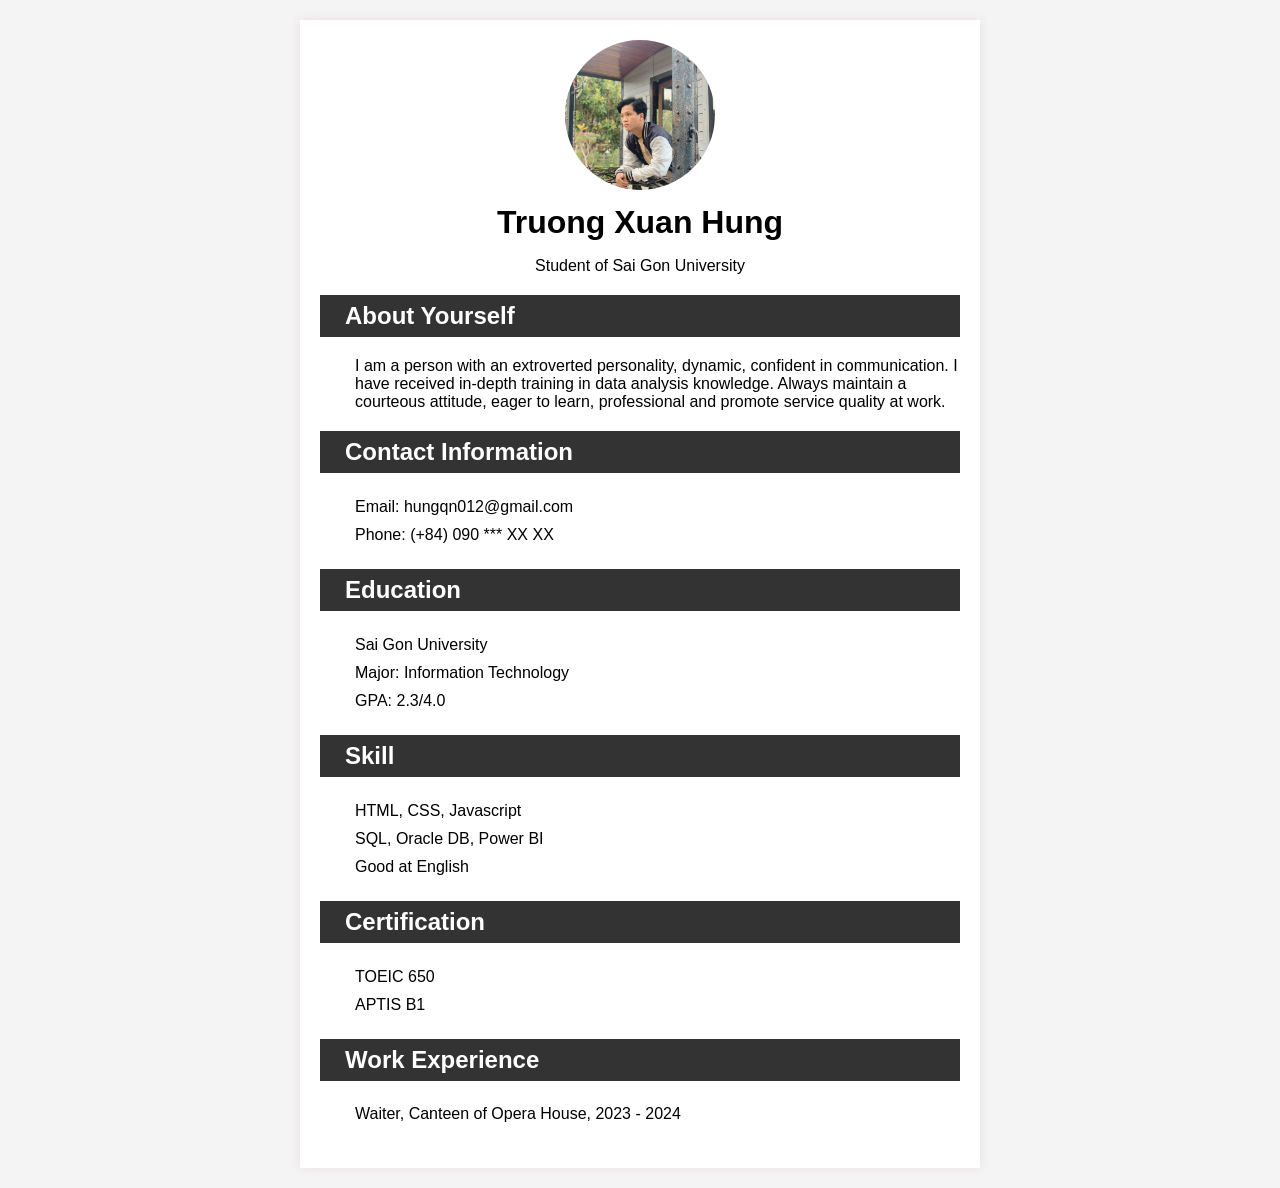
<file: index.html>
<!DOCTYPE html>
<html lang="vi">
<head>
    <meta charset="UTF-8">
    <meta name="viewport" content="width=device-width, initial-scale=1.0">
    <link rel="stylesheet" type="text/css" href="css/index.css">
    <title>Truong Xuan Hung</title>
</head>
<body>
    <div class="cv-container">
        <!-- Profile Section -->
        <div class="profile-section">
            <img src="image/TXH.jpg" alt="Profile Picture">
            <h1>Truong Xuan Hung</h1>
            <p>Student of Sai Gon University</p>
        </div>

        <!-- Personal Details Section -->
        <div class="section">
            <h2>About Yourself</h2>
            <p class="text">I am a person with an extroverted personality, dynamic, confident in communication.
                 I have received in-depth training in data analysis knowledge.
                 Always maintain a courteous attitude, eager to learn, professional and promote service quality at work.</p>
        </div>

        <!-- Contact Information -->
        <div class="section">
            <h2>Contact Information</h2>
            <ul class="text">
                <li>Email: hungqn012@gmail.com</li>
                <li>Phone: (+84) 090 *** XX XX</li>
            </ul>
        </div>

        <!-- Education Background Section -->
        <div class="section">
            <h2>Education</h2>
            <ul class="text">
                <li>Sai Gon University</li>
                <li>Major: Information Technology</li>
                <li>GPA: 2.3/4.0</li>
            </ul>
        </div>

        <!-- Skills Section -->
        <div class="section">
            <h2>Skill</h2>
            <ul class="text">
                <li>HTML, CSS, Javascript</li>
                <li>SQL, Oracle DB, Power BI</li>
                <li>Good at English</li>
            </ul>
        </div>

        <!-- Certification Section -->
        <div class="section">
            <h2>Certification</h2>
            <ul class="text">
                <li>TOEIC 650</li>
                <li>APTIS B1</li>
            </ul>
        </div>

        <!-- Work Experience Section -->
        <div class="section">
            <h2>Work Experience</h2>
            <ul class="text">
                <li>Waiter, Canteen of Opera House, 2023 - 2024</li>
                <!-- Thêm các mục kinh nghiệm làm việc khác ở đây -->
            </ul>
        </div>
    </div>
</body>
</html>
</file>
<file: css/index.css>
body {
    font-family: Arial, sans-serif;
    margin: 0;
    padding: 0;
    background-color: #f4f4f4;
}
.cv-container {
    width: 50%;
    margin: 20px auto;
    background-color: #fff;
    padding: 20px;
    box-shadow: 0 0 10px rgba(141, 53, 53, 0.1);
}
.profile-section {
    text-align: center;
}
.profile-section img {
    width: 150px;
    height: 150px;
    border-radius: 50%;
}
.profile-section h1 {
    margin: 10px 0;
}
.section {
    margin: 20px 0;
}
.section h2 {
    background-color: #333;
    color: #fff;
    padding: 7px;
    margin: 1 -20px;
    padding-left: 25px;
}
.section ul {
    list-style: none;
    padding: 0;
}
.section ul li {
    padding: 5px 0;
}
.text {
    margin-left: 35px;
}
</file>
